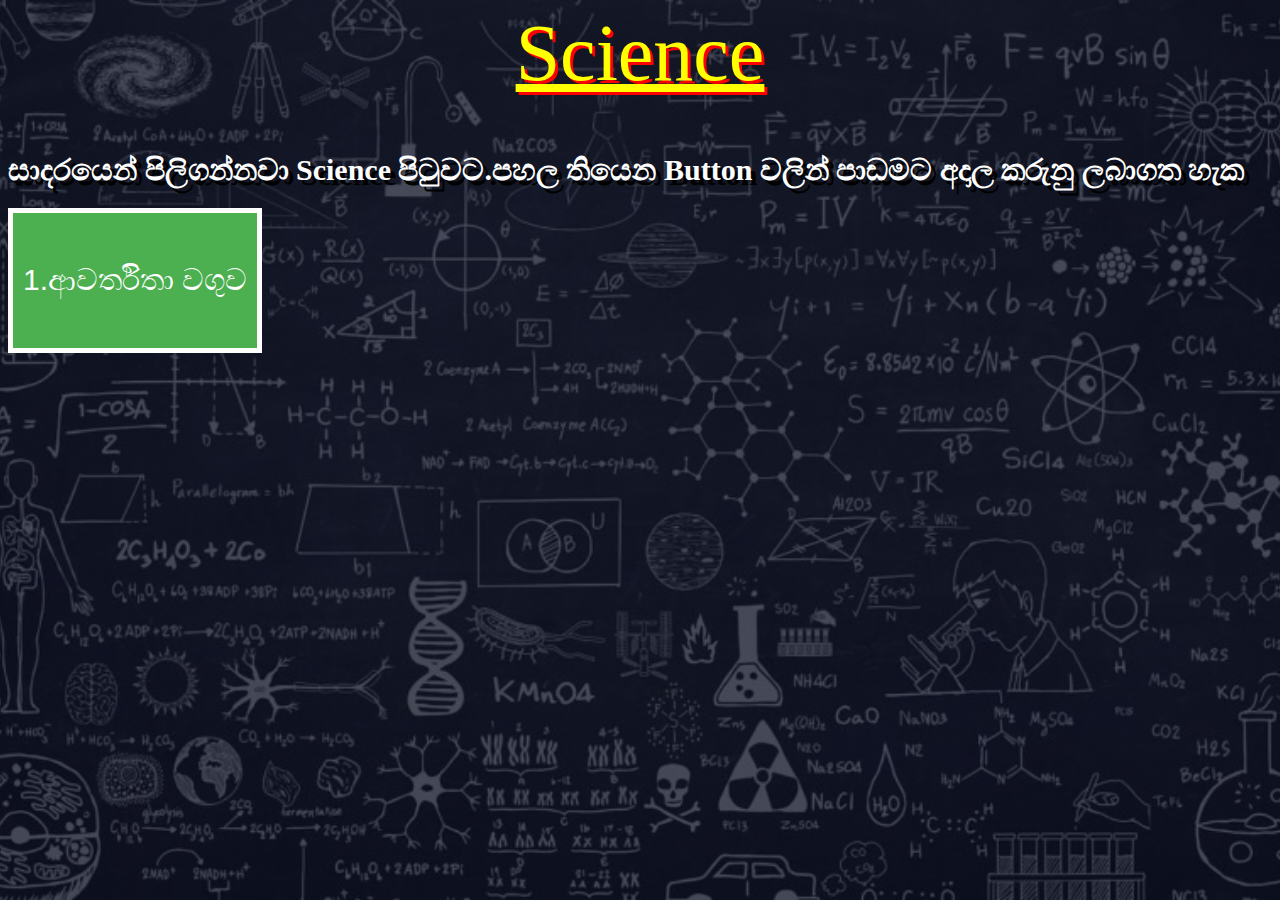
<file: index.html>
<html>
<head>
<title>Welcome To Science</title>
<meta name="utf-8">
<link rel="stylesheet" href="style.css" type="text/css">
<body>
    <h1 class="title">Science</h1>
    <h1 class="p1">සාදරයෙන් පිලිගන්නවා Science පිටුවට.පහල තියෙන Button වලින් පාඩමට අදාල කරුනු ලබාගත හැක  </h1>
    <a href="index..html"><button class="button">1.ආවර්තිතා වගුව</button>
    </a>
</body>
</head>
</html>
</file>
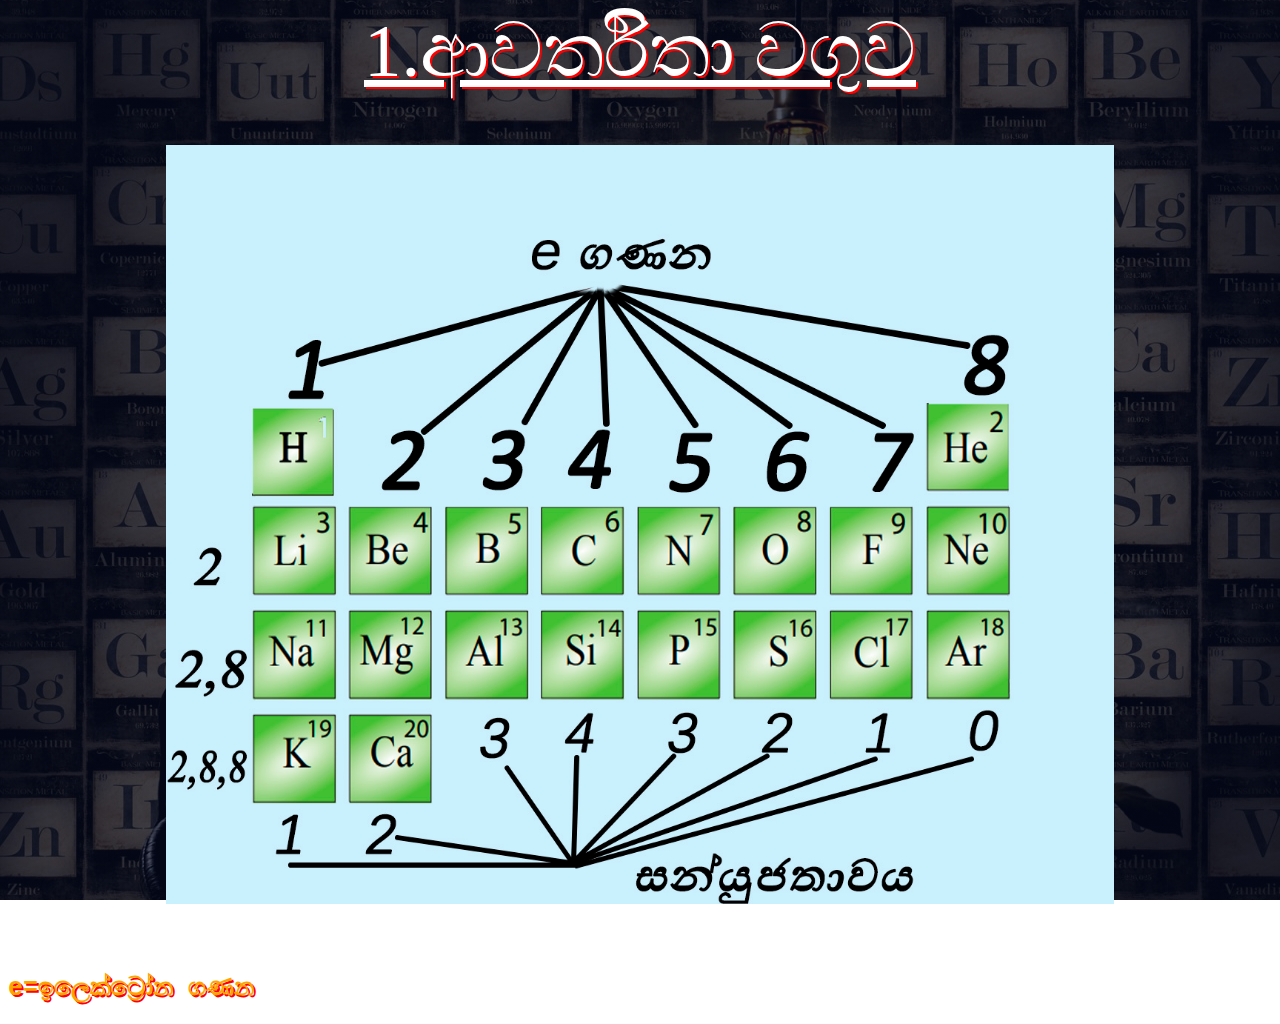
<file: index..html>
<html>
<head>
    <meta name="utf-8">
<link rel="stylesheet" href="style..css" type="text/css">
<title>1.ආවර්තිතා වගුව</title>
</head>
<body>
    <h1 class="center">1.ආවර්තිතා වගුව</h1>
<img src="aavarthithaa0000.jpg" alt="ආවර්තිතා වගුව" class="img">
<h2 class="sub"><br></h1>
<h2 class="sub">e=ඉලෙක්ට්‍රෝන ගණන</h1>


</body>
</html>
</file>
<file: style.css>
body{
    background:linear-gradient(rgba(4,9,30,0.7),rgba(4,9,30,0.7)),url(wp.jpg);
    background-position: center;
    background-repeat: no-repert;
    background-align: cover;
    background-attachment: fixed;
    background-size: cover;
    
    
}
.title{
    text-align:center;
    font-size:80px;
    font-family:segoe print;
    font-weight:lighter;
    color:yellow;
    text-shadow:3px 3px red;
    text-decoration-line: underline;
    
}
.p1{
    text-align:left;
    font-size:30px;
    color:white;
    font-weight:bold;
    text-shadow:5px 5px black;
    
}
.button {
    background-color: #4CAF50;
    border: 5px solid white;
    color: white;
    padding: 50px 10px;
    text-align: center;
    text-decoration: none;
    display: inline-block;
    font-size: 30px;
    box shadow:2px 2px black;
  }
  .button:hover {background-color: #0e11c4}

.button:active {
  background-color: red;
  box-shadow: 0 5px black;
  transform: translateY(4px);
}
</file>
<file: style..css>
body{
    background:linear-gradient(rgba(4,9,30,0.7),rgba(4,9,30,0.7)),url(backgraound.jpg);
    background-position: center;
    background-repeat: no-repert;
    background-align: cover;
    background-attachment: fixed;
    background-size: cover;
}
}
@keyframes text{
0% {
color : black;
margin-bottom: -40px;
}
70%{
letter-spacing: 25px;
margin-bottom: -40px;
}
}
.center{
text-align:center;
font-family:comic sans ms;
font-size:75px;
color: white;
font-weight:lighter;
text-decoration-line:underline;
text-shadow: 2px  2px red;
animation: text 3s 1;
}
.left{
text-align:left;
font-family:Courier New;
font-size:50px;
color:red;
text-decoration-line:underline;
text-decoration-style:lighter;
text-shadow:2px  2px black;
animation: text 3s 1;
}
.sub{
text-align:left;
font-family:Courier New;
font-size:25px;
color:orange;
text-decoration-style:lighter;
text-shadow:2px  2px red;
animation: text 3s 1;
}
.img{
display:block;
margin-left:auto;
margin-right:auto;
width:75%;
transition: transform 2s 1;
}
img:hover{
transform: scale(1.1);
}
</file>
